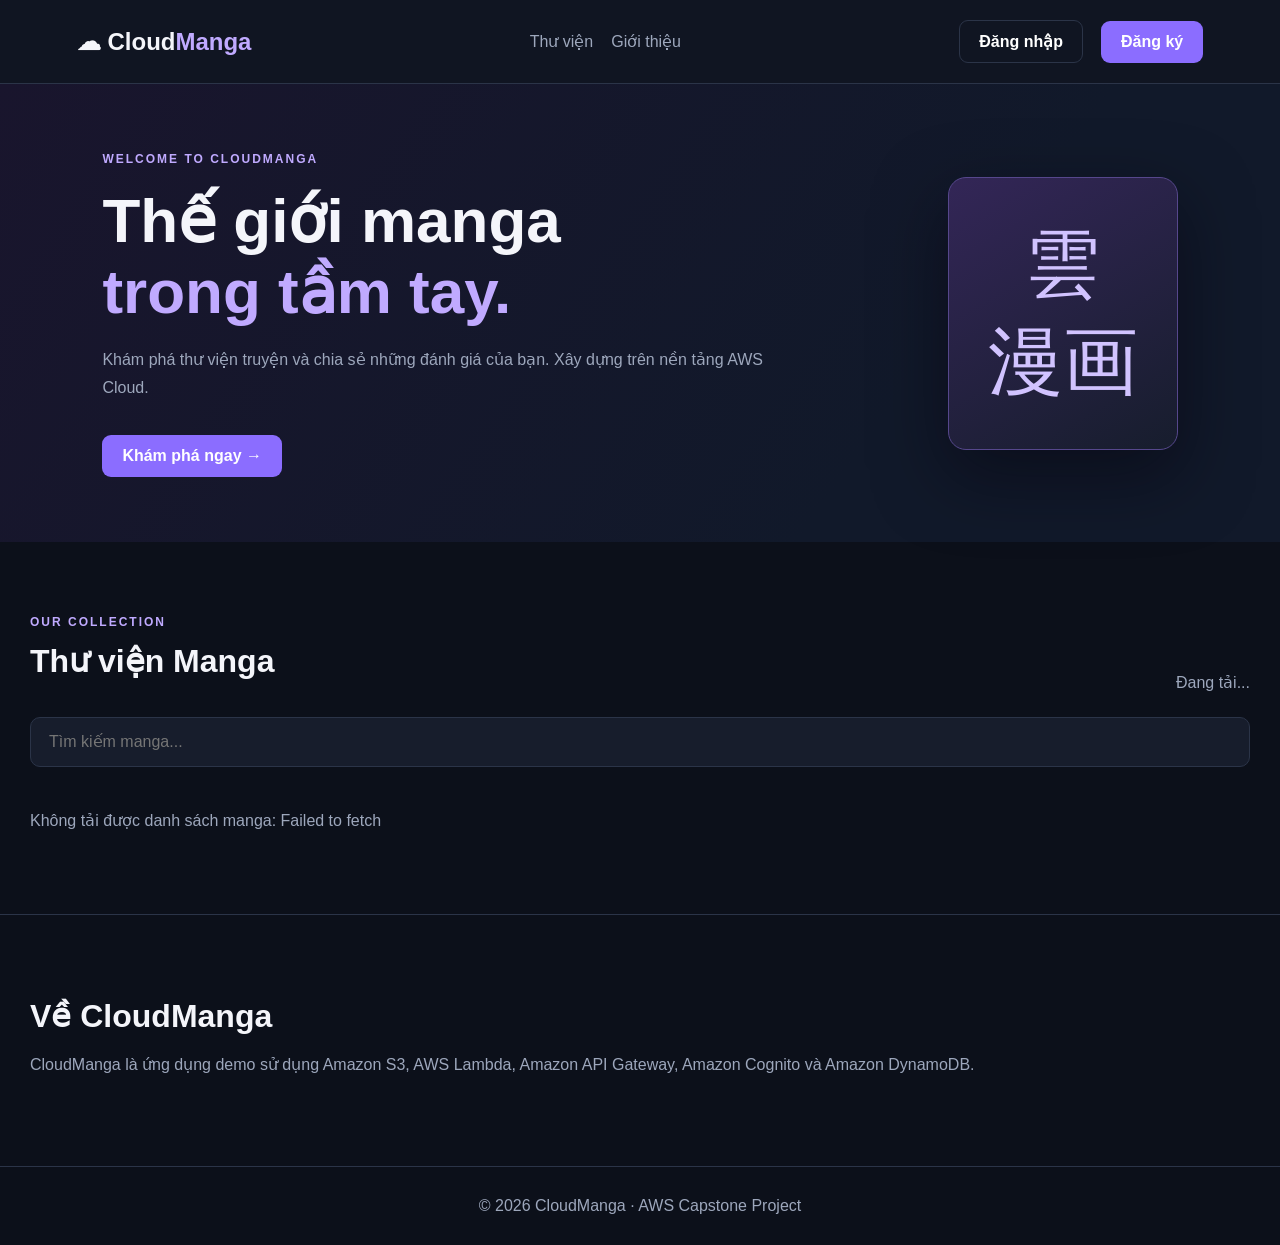
<file: index.html>
<!DOCTYPE html>
<html lang="vi">
<head>
  <meta charset="UTF-8">
  <meta name="viewport" content="width=device-width, initial-scale=1.0">
  <title>CloudManga | Manga Library</title>
  <link rel="stylesheet" href="./style.css">
</head>
<body>
  <header class="header">
    <a class="logo" href="https://gggiang4689.github.io/CloudManga/">☁ Cloud<span>Manga</span></a>

    <nav class="nav">
      <a href="#library">Thư viện</a>
      <a href="#about">Giới thiệu</a>
    </nav>

    <div class="account" id="account">
      <button id="loginBtn" class="btn btn-outline">Đăng nhập</button>
      <button id="signupBtn" class="btn btn-primary">Đăng ký</button>

      <span id="username" class="username hidden"></span>
      <button id="logoutBtn" class="btn btn-outline hidden">Đăng xuất</button>
    </div>
  </header>

  <main>
    <section class="hero">
      <div class="hero-content">
        <span class="eyebrow">WELCOME TO CLOUDMANGA</span>
        <h1>Thế giới manga<br><span>trong tầm tay.</span></h1>
        <p>
          Khám phá thư viện truyện và chia sẻ những đánh giá
          của bạn. Xây dựng trên nền tảng AWS Cloud.
        </p>
        <a class="btn btn-primary explore-btn" href="#library">
          Khám phá ngay →
        </a>
      </div>
      <div class="hero-art">雲<br>漫画</div>
    </section>

    <section id="library" class="library">
      <div class="section-heading">
        <div>
          <span class="eyebrow">OUR COLLECTION</span>
          <h2>Thư viện Manga</h2>
        </div>
        <span id="mangaCount" class="count">Đang tải...</span>
      </div>

      <div class="search-bar">
        <input
          id="searchInput"
          type="search"
          placeholder="Tìm kiếm manga..."
        >
      </div>

      <div id="status" class="status">Đang kết nối AWS...</div>
      <div id="mangaGrid" class="manga-grid"></div>
    </section>

    <section id="about" class="about">
      <h2>Về CloudManga</h2>
      <p>
        CloudManga là ứng dụng demo sử dụng Amazon S3,
        AWS Lambda, Amazon API Gateway, Amazon Cognito
        và Amazon DynamoDB.
      </p>
    </section>
  </main>

  <footer>© 2026 CloudManga · AWS Capstone Project</footer>

  <script src="./config.js"></script>
  <script src="./app.js"></script>
</body>
</html>
</file>
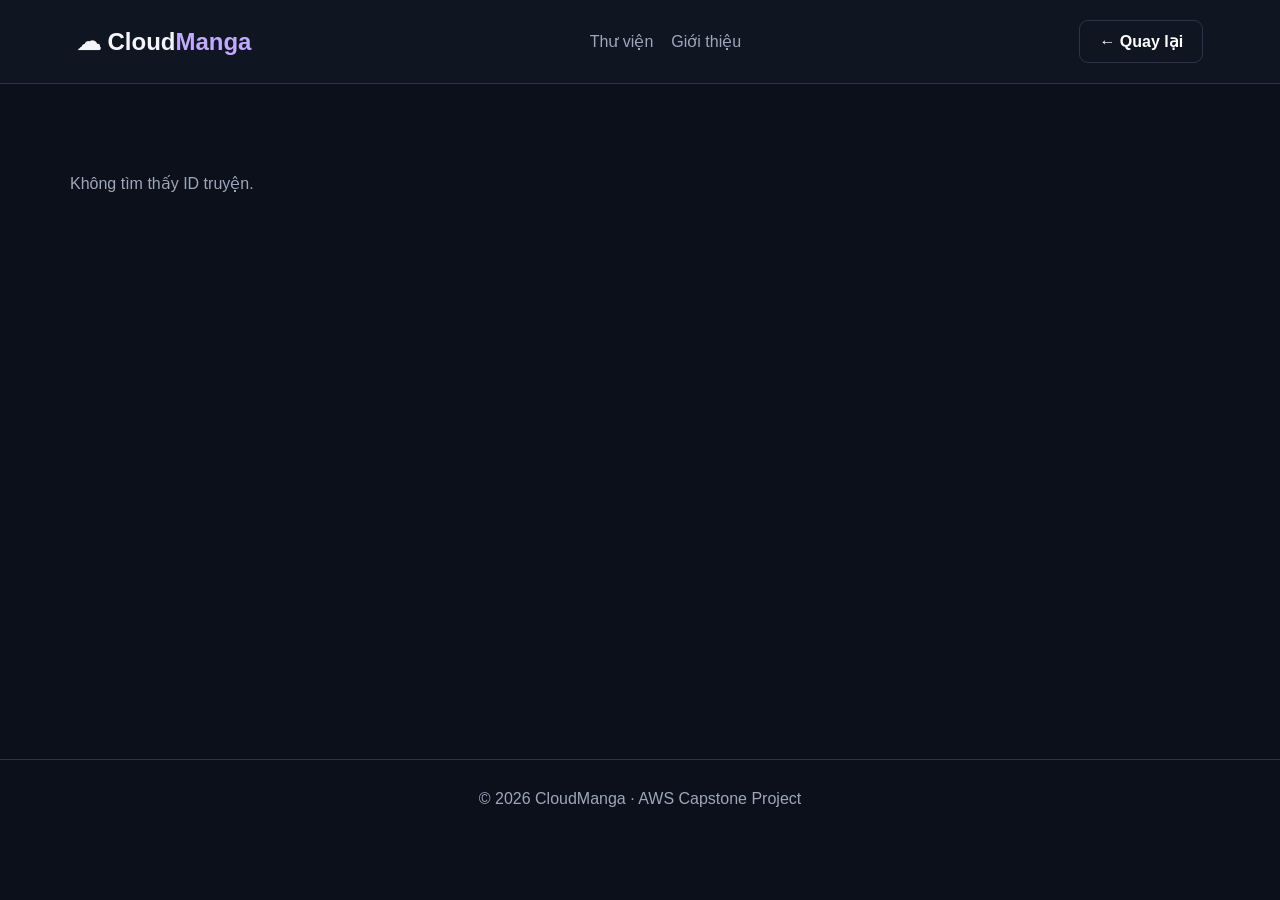
<file: detail.html>
<!DOCTYPE html>
<html lang="vi">
<head>
  <meta charset="UTF-8">
  <meta name="viewport" content="width=device-width, initial-scale=1.0">
  <title>Chi tiết truyện | CloudManga</title>
  <link rel="stylesheet" href="./style.css">
</head>
<body>

  <header class="header">
    <a class="logo" href="https://gggiang4689.github.io/CloudManga/">
      ☁ Cloud<span>Manga</span>
    </a>

    <nav class="nav">
      <a href="./index.html#library">Thư viện</a>
      <a href="./index.html#about">Giới thiệu</a>
    </nav>

    <a class="btn btn-outline" href="./index.html#library">
      ← Quay lại
    </a>
  </header>

  <main class="detail-container">
    <p id="detailStatus" class="status">
      Đang tải thông tin truyện từ AWS...
    </p>

    <section id="detailContent" class="hidden">

      <div class="detail-header">

        <div class="detail-cover">
          <img id="detailCover" alt="Ảnh bìa truyện">
        </div>

        <div class="detail-info">
          <span class="eyebrow">MANGA DETAILS</span>

          <h1 id="detailTitle"></h1>

          <p>
            <strong>Thể loại:</strong>
            <span id="detailGenre"></span>
          </p>

          <p>
            <strong>Số chương:</strong>
            <span id="detailChapters"></span>
          </p>

          <p id="detailDescription"></p>
        </div>
      </div>

      <div class="chapter-section">
        <h2>Danh sách chương</h2>

        <p class="chapter-note">
          Danh sách chương được lấy từ thông tin truyện.
          Nội dung đọc sẽ được kết nối với Amazon S3
          ở bước tiếp theo.
        </p>

        <div id="chapterList" class="chapter-list"></div>        
            <section class="reviews-section" id="reviews">
            <div class="reviews-heading">
                <div>
                <span class="eyebrow">COMMUNITY REVIEWS</span>
                <h2>Đánh giá truyện</h2>
                </div>
                <div class="rating-summary">
                <span id="averageRating">★ 0.0</span>
                <span id="reviewCount">0 đánh giá</span>
                </div>
            </div>

            <div id="reviewFormArea" class="review-form-area">
                <h3>Đánh giá của bạn</h3>
                <p id="reviewLoginMessage" class="review-hint"></p>

                <form id="reviewForm">
                <div class="star-rating" id="starRating">
                    <button type="button" data-rating="1" aria-label="1 sao">★</button>
                    <button type="button" data-rating="2" aria-label="2 sao">★</button>
                    <button type="button" data-rating="3" aria-label="3 sao">★</button>
                    <button type="button" data-rating="4" aria-label="4 sao">★</button>
                    <button type="button" data-rating="5" aria-label="5 sao">★</button>
                </div>

                <textarea
                    id="reviewComment"
                    maxlength="500"
                    rows="4"
                    placeholder="Viết nhận xét về bộ truyện..."
                ></textarea>

                <button type="submit" class="btn btn-primary" id="submitReview">
                    Gửi đánh giá
                </button>
                </form>
        </div>

        <h3>Nhận xét từ cộng đồng</h3>
        <p id="reviewsStatus" class="review-hint">Đang tải đánh giá...</p>
        <div id="reviewsList" class="reviews-list"></div>
        </section>

      </div>

    </section>
  </main>

  <footer>
    © 2026 CloudManga · AWS Capstone Project
  </footer>

  <script src="./config.js"></script>
  <script src="./detail.js"></script>
  <script src="./reviews.js"></script>

</body>
</html>
</file>
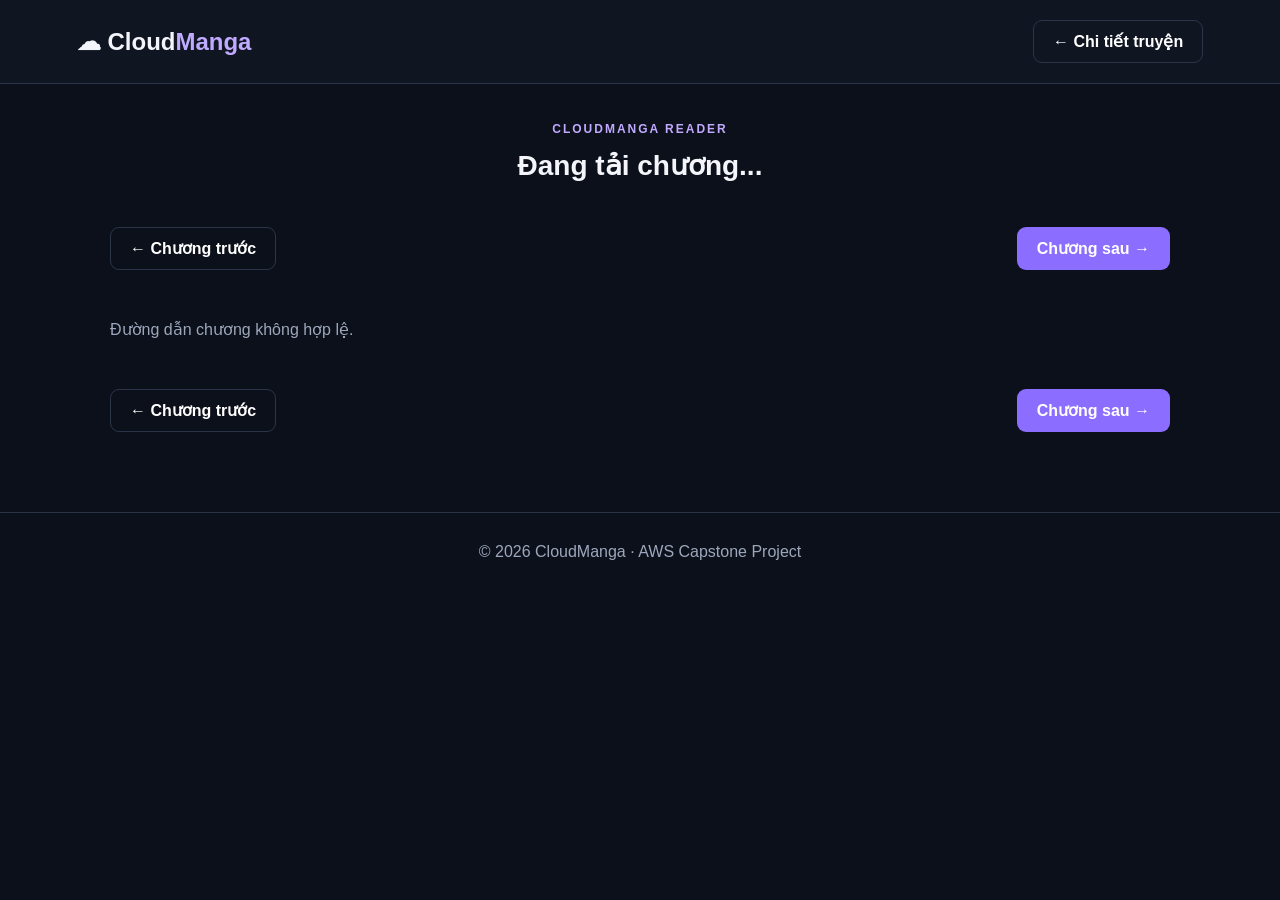
<file: reader.html>
<!DOCTYPE html>
<html lang="vi">
<head>
  <meta charset="UTF-8">
  <meta name="viewport"
        content="width=device-width, initial-scale=1.0">
  <title>Đọc truyện | CloudManga</title>
  <link rel="stylesheet" href="./style.css">
</head>
<body>

  <header class="header">
    <a class="logo" href="https://gggiang4689.github.io/CloudManga/">
      ☁ Cloud<span>Manga</span>
    </a>

    <a id="backToDetail"
       class="btn btn-outline"
       href="./index.html">
      ← Chi tiết truyện
    </a>
  </header>

  <main class="reader-container">

    <div class="reader-heading">
      <span class="eyebrow">CLOUDMANGA READER</span>
      <h1 id="readerTitle">Đang tải chương...</h1>
      <p id="readerInfo"></p>
    </div>

    <div class="reader-navigation">
      <button id="prevChapter" class="btn btn-outline">
        ← Chương trước
      </button>

      <button id="nextChapter" class="btn btn-primary">
        Chương sau →
      </button>
    </div>

    <p id="readerStatus" class="status">
      Đang tải ảnh từ Amazon S3...
    </p>

    <div id="readerPages" class="reader-pages"></div>

    <div class="reader-navigation">
      <button id="prevChapterBottom" class="btn btn-outline">
        ← Chương trước
      </button>

      <button id="nextChapterBottom" class="btn btn-primary">
        Chương sau →
      </button>
    </div>

  </main>

  <footer>
    © 2026 CloudManga · AWS Capstone Project
  </footer>

  <script src="./config.js"></script>
  <script src="./reader.js"></script>

</body>
</html>
</file>
<file: style.css>
:root {
  --bg: #0c101a;
  --panel: #171d2c;
  --text: #f4f5fa;
  --muted: #9da7bc;
  --accent: #8b6dff;
  --accent2: #c0aaff;
  --border: #2b3448;
}

* {
  box-sizing: border-box;
}

html {
  scroll-behavior: smooth;
}

body {
  margin: 0;
  background: var(--bg);
  color: var(--text);
  font-family: Arial, Helvetica, sans-serif;
}

a {
  color: inherit;
  text-decoration: none;
}

button, input {
  font: inherit;
}

button {
  cursor: pointer;
}

.hidden {
  display: none !important;
}

.header {
  display: flex;
  align-items: center;
  justify-content: space-between;
  gap: 24px;
  padding: 20px 6%;
  background: #101522;
  border-bottom: 1px solid var(--border);
  position: sticky;
  top: 0;
  z-index: 10;
}

.logo {
  font-size: 24px;
  font-weight: 800;
  white-space: nowrap;
}

.logo span,
.hero h1 span {
  color: var(--accent2);
}

.nav,
.account {
  display: flex;
  align-items: center;
  gap: 18px;
}

.nav a {
  color: var(--muted);
}

.nav a:hover {
  color: white;
}

.btn {
  display: inline-block;
  padding: 11px 19px;
  border-radius: 9px;
  font-weight: bold;
  border: 1px solid transparent;
}

.btn-primary {
  color: white;
  background: var(--accent);
}

.btn-primary:hover {
  background: #7454eb;
}

.btn-outline {
  color: white;
  background: transparent;
  border-color: var(--border);
}

.btn-outline:hover {
  border-color: var(--accent);
}

.username {
  color: var(--accent2);
  font-size: 14px;
}

.hero {
  min-height: 390px;
  display: flex;
  align-items: center;
  justify-content: space-between;
  gap: 40px;
  padding: 65px 8%;
  background: linear-gradient(125deg, #19152d, #11192a 70%);
}

.hero-content {
  max-width: 670px;
}

.eyebrow {
  color: var(--accent2);
  font-size: 12px;
  font-weight: bold;
  letter-spacing: 2px;
}

.hero h1 {
  font-size: clamp(35px, 5vw, 62px);
  line-height: 1.15;
  margin: 18px 0;
}

.hero p,
.about p {
  color: var(--muted);
  line-height: 1.8;
}

.explore-btn {
  margin-top: 16px;
}

.hero-art {
  width: 230px;
  min-width: 180px;
  padding: 38px 20px;
  text-align: center;
  font-size: 75px;
  line-height: 1.3;
  color: #d1c3ff;
  border: 1px solid #56478c;
  border-radius: 18px;
  background: linear-gradient(150deg, #332657, #171d2d);
  box-shadow: 0 25px 70px #05040d80;
}

.library,
.about {
  max-width: 1300px;
  padding: 70px 30px;
  margin: auto;
}

.section-heading {
  display: flex;
  justify-content: space-between;
  align-items: end;
  gap: 20px;
}

.section-heading h2,
.about h2 {
  font-size: 32px;
  margin: 12px 0;
}

.count {
  color: var(--muted);
}

.search-bar {
  margin: 25px 0 30px;
}

.search-bar input {
  width: 100%;
  padding: 15px 18px;
  border: 1px solid var(--border);
  border-radius: 10px;
  background: var(--panel);
  color: white;
  outline: none;
}

.search-bar input:focus {
  border-color: var(--accent);
}

.status {
  color: var(--muted);
  padding: 14px 0;
}

.manga-grid {
  display: grid;
  grid-template-columns: repeat(auto-fill, minmax(230px, 1fr));
  gap: 24px;
}

.manga-card {
  background: var(--panel);
  border: 1px solid var(--border);
  border-radius: 14px;
  overflow: hidden;
  transition: transform .2s, border-color .2s;
}

.manga-card:hover {
  transform: translateY(-5px);
  border-color: var(--accent);
}

.cover {
    height: auto;
    padding: 0;
    margin: 0;
    background: transparent;
    overflow: hidden;
    display: block;
}

.cover img {
    width: 100%;
    height: auto;
    object-fit: contain;
    display: block;
}



.manga-info {
  padding: 18px;
}

.manga-info h3 {
  margin: 0 0 10px;
  font-size: 20px;
}

.manga-info p {
  color: var(--muted);
  font-size: 14px;
  line-height: 1.6;
}

.manga-tag {
  display: inline-block;
  margin-top: 8px;
  padding: 6px 10px;
  border-radius: 6px;
  background: #2e2752;
  color: #cbbcff;
  font-size: 12px;
}

.about {
  border-top: 1px solid var(--border);
}

footer {
  text-align: center;
  padding: 30px;
  border-top: 1px solid var(--border);
  color: var(--muted);
}

@media (max-width: 760px) {
  .header {
    flex-wrap: wrap;
    padding: 16px;
  }

  .nav {
    display: none;
  }

  .account {
    flex-wrap: wrap;
    gap: 8px;
  }

  .hero {
    padding: 55px 24px;
  }

  .hero-art {
    display: none;
  }

  .library, .about {
    padding: 45px 20px;
  }
}

.manga-info p {
    color: #b7a5ff;
    font-size: 13px;
    line-height: 1.6;
}


/* ===== MANGA DETAIL PAGE ===== */

.detail-container {
    max-width: 1200px;
    min-height: 75vh;
    margin: 0 auto;
    padding: 60px 30px;
}

.detail-header {
    display: flex;
    gap: 45px;
    align-items: flex-start;
    padding-bottom: 45px;
    border-bottom: 1px solid var(--border);
}

.detail-cover {
    width: 280px;
    flex-shrink: 0;
}

.detail-cover img {
    display: block;
    width: 100%;
    height: auto;
    border-radius: 12px;
}

.detail-info {
    flex: 1;
}

.detail-info h1 {
    margin: 12px 0 25px;
    font-size: 42px;
    line-height: 1.2;
}

.detail-info p {
    color: var(--muted);
    font-size: 16px;
    line-height: 1.8;
    margin: 12px 0;
}

.detail-info strong {
    color: var(--text);
}

.chapter-section {
    margin-top: 40px;
}

.chapter-section h2 {
    margin-bottom: 12px;
    font-size: 28px;
}

.chapter-note {
    color: var(--muted);
    font-size: 14px;
    line-height: 1.7;
    margin-bottom: 25px;
}

.chapter-list {
    display: grid;
    gap: 12px;
}

.chapter-item {
    display: flex;
    align-items: center;
    justify-content: space-between;
    gap: 15px;
    background: var(--panel);
    border: 1px solid var(--border);
    border-radius: 10px;
    padding: 20px 25px;
    color: var(--text);
}

.chapter-status {
    color: var(--muted);
    font-size: 13px;
}

@media (max-width: 760px) {
    .detail-container {
        padding: 30px 20px;
    }

    .detail-header {
        flex-direction: column;
        align-items: center;
        gap: 25px;
    }

    .detail-cover {
        width: min(260px, 100%);
    }

    .detail-info {
        width: 100%;
    }

    .detail-info h1 {
        font-size: 30px;
    }

    .chapter-item {
        padding: 16px;
    }
}


/* ===== CLOUDMANGA READER ===== */

.reader-container {
    max-width: 1100px;
    margin: 0 auto;
    padding: 35px 20px 60px;
}

.reader-heading {
    text-align: center;
    margin-bottom: 25px;
}

.reader-heading h1 {
    font-size: 28px;
    margin: 12px 0;
}

.reader-heading p {
    color: var(--muted);
}

.reader-navigation {
    display: flex;
    justify-content: space-between;
    gap: 15px;
    padding: 20px 0;
}

.reader-navigation button:disabled {
    opacity: 0.4;
    cursor: not-allowed;
}

.reader-pages {
    max-width: 850px;
    margin: 0 auto;
    display: flex;
    flex-direction: column;
    align-items: center;
    gap: 0;
}

.reader-pages img {
    width: 100%;
    height: auto;
    display: block;
    margin: 0;
    padding: 0;
}

@media (max-width: 760px) {
    .reader-container {
        padding: 20px 0 40px;
    }

    .reader-heading,
    .reader-navigation {
        padding-left: 15px;
        padding-right: 15px;
    }

    .reader-heading h1 {
        font-size: 22px;
    }
}


/* ===== CLOUDMANGA REVIEWS ===== */

.reviews-section {
    margin-top: 55px;
    padding-top: 35px;
    border-top: 1px solid var(--border);
}

.reviews-heading {
    display: flex;
    align-items: center;
    justify-content: space-between;
    gap: 20px;
    margin-bottom: 30px;
}

.reviews-heading h2 {
    font-size: 30px;
    margin: 10px 0;
}

.rating-summary {
    display: flex;
    flex-direction: column;
    align-items: flex-end;
    gap: 5px;
    color: var(--muted);
}

#averageRating {
    font-size: 30px;
    font-weight: bold;
    color: #f4c35a;
}

.review-form-area {
    background: var(--panel);
    border: 1px solid var(--border);
    padding: 25px;
    border-radius: 14px;
    margin-bottom: 35px;
}

.review-form-area h3 {
    margin-top: 0;
}

.review-hint {
    color: var(--muted);
    line-height: 1.6;
    font-size: 14px;
}

.star-rating {
    display: flex;
    gap: 8px;
    margin: 15px 0 20px;
}

.star-rating button {
    background: transparent;
    border: none;
    padding: 0;
    font-size: 36px;
    color: #556078;
    cursor: pointer;
    transition: color 0.2s, transform 0.2s;
}

.star-rating button.selected {
    color: #f4c35a;
}

.star-rating button:hover {
    transform: scale(1.15);
}

#reviewComment {
    width: 100%;
    resize: vertical;
    min-height: 110px;
    padding: 14px;
    background: var(--bg);
    border: 1px solid var(--border);
    border-radius: 9px;
    color: var(--text);
    outline: none;
    margin-bottom: 15px;
    font-family: inherit;
}

#reviewComment:focus {
    border-color: var(--accent);
}

#submitReview:disabled {
    opacity: 0.5;
    cursor: not-allowed;
}

.reviews-list {
    display: grid;
    gap: 15px;
    margin-top: 20px;
}

.review-item {
    padding: 20px;
    background: var(--panel);
    border: 1px solid var(--border);
    border-radius: 12px;
}

.review-item-heading {
    display: flex;
    justify-content: space-between;
    align-items: center;
    gap: 12px;
}

.review-stars {
    color: #f4c35a;
    letter-spacing: 3px;
}

.review-item p {
    color: var(--text);
    line-height: 1.7;
    white-space: pre-wrap;
    overflow-wrap: anywhere;
}

.review-item small {
    color: var(--muted);
}

@media (max-width: 760px) {
    .reviews-heading {
        align-items: flex-start;
        flex-direction: column;
    }

    .rating-summary {
        align-items: flex-start;
    }

    .review-form-area {
        padding: 18px;
    }
}
</file>
